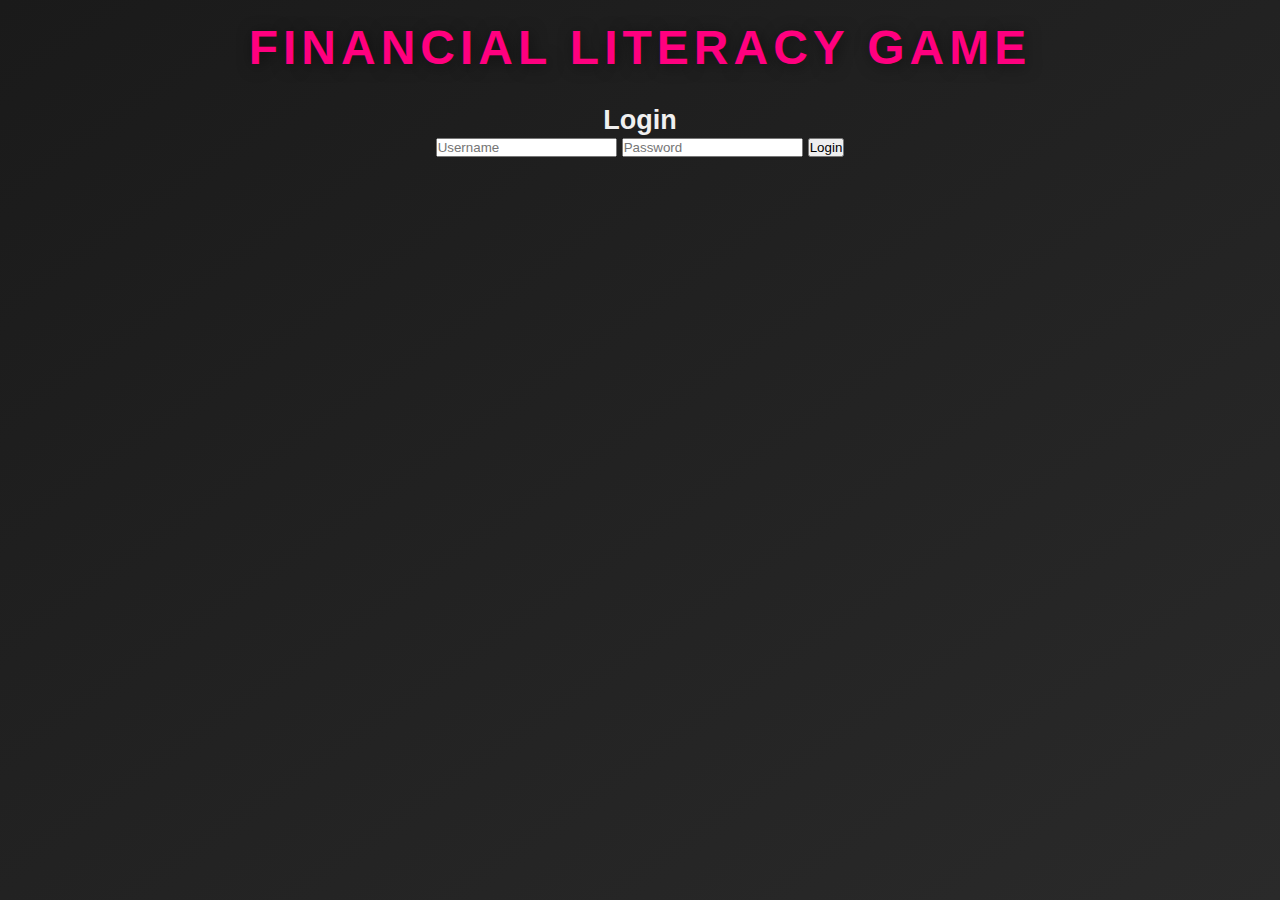
<file: login.html>
<html lang="en">
<head>
  <meta charset="UTF-8">
  <meta name="viewport" content="width=device-width, initial-scale=1.0">
  <link rel="stylesheet" href="style.css">
  <title>Login</title>
</head>
<body>
  <h1>Financial Literacy Game</h1>
  <div class="form-container">
    <h2>Login</h2>
    <form id="loginForm">
      <input type="text" id="username" placeholder="Username" required>
      <input type="password" id="password" placeholder="Password" required>
      <button type="submit">Login</button>
    </form>
  </div>
  <script src="login.js"></script>
</body>
</html>
</file>
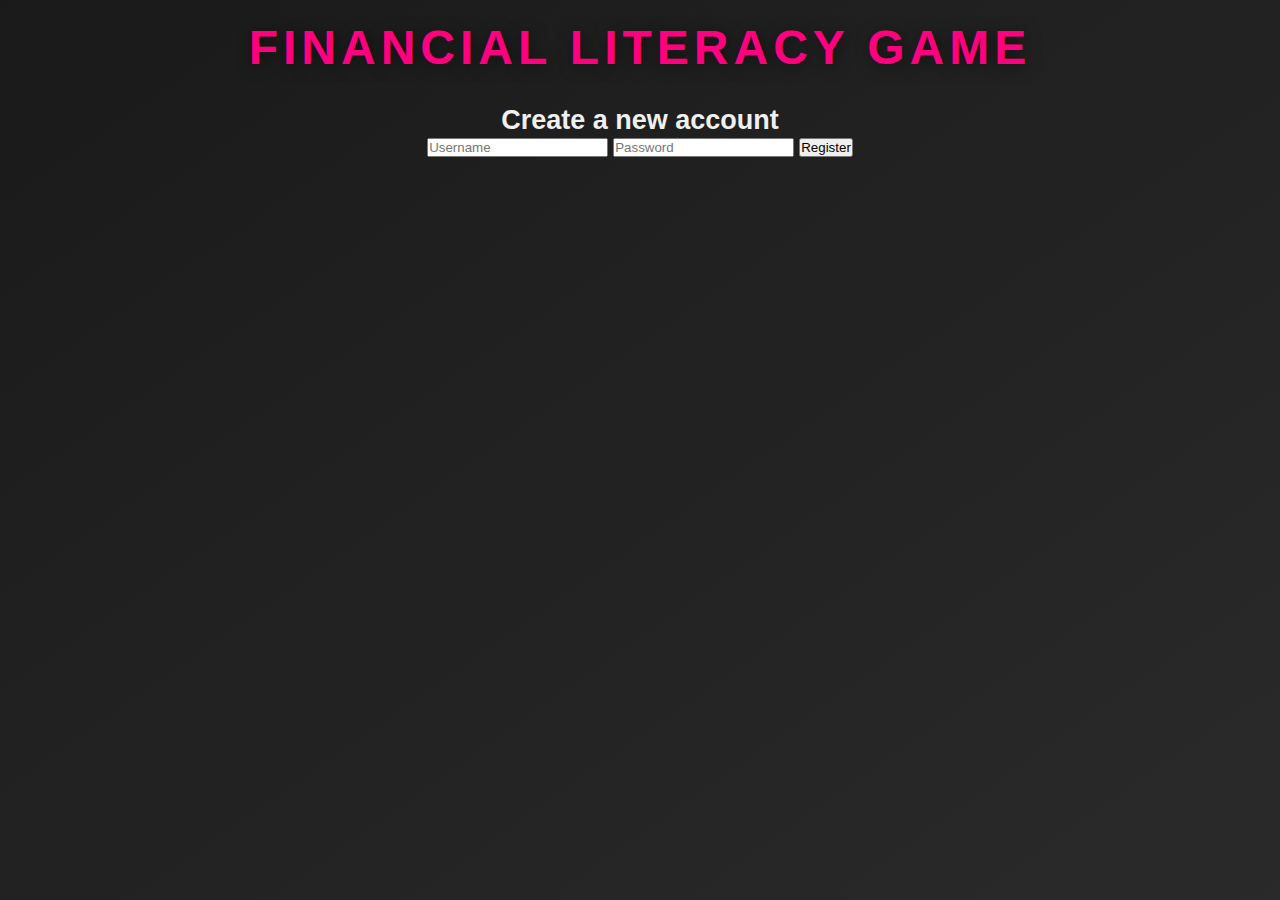
<file: register.html>
<html lang="en">
<head>
  <meta charset="UTF-8">
  <meta name="viewport" content="width=device-width, initial-scale=1.0">
  <link rel="stylesheet" href="style.css">
  <title>Create Account</title>
</head>
<body>
  <h1>Financial Literacy Game</h1>
  <div class="form-container">
    <h2>Create a new account</h2>
    <form id="registerForm">
      <input type="text" id="username" placeholder="Username" required>
      <input type="password" id="password" placeholder="Password" required>
      <button type="submit">Register</button>
    </form>
  </div>
  <script src="register.js"></script>
</body>
</html>
</file>
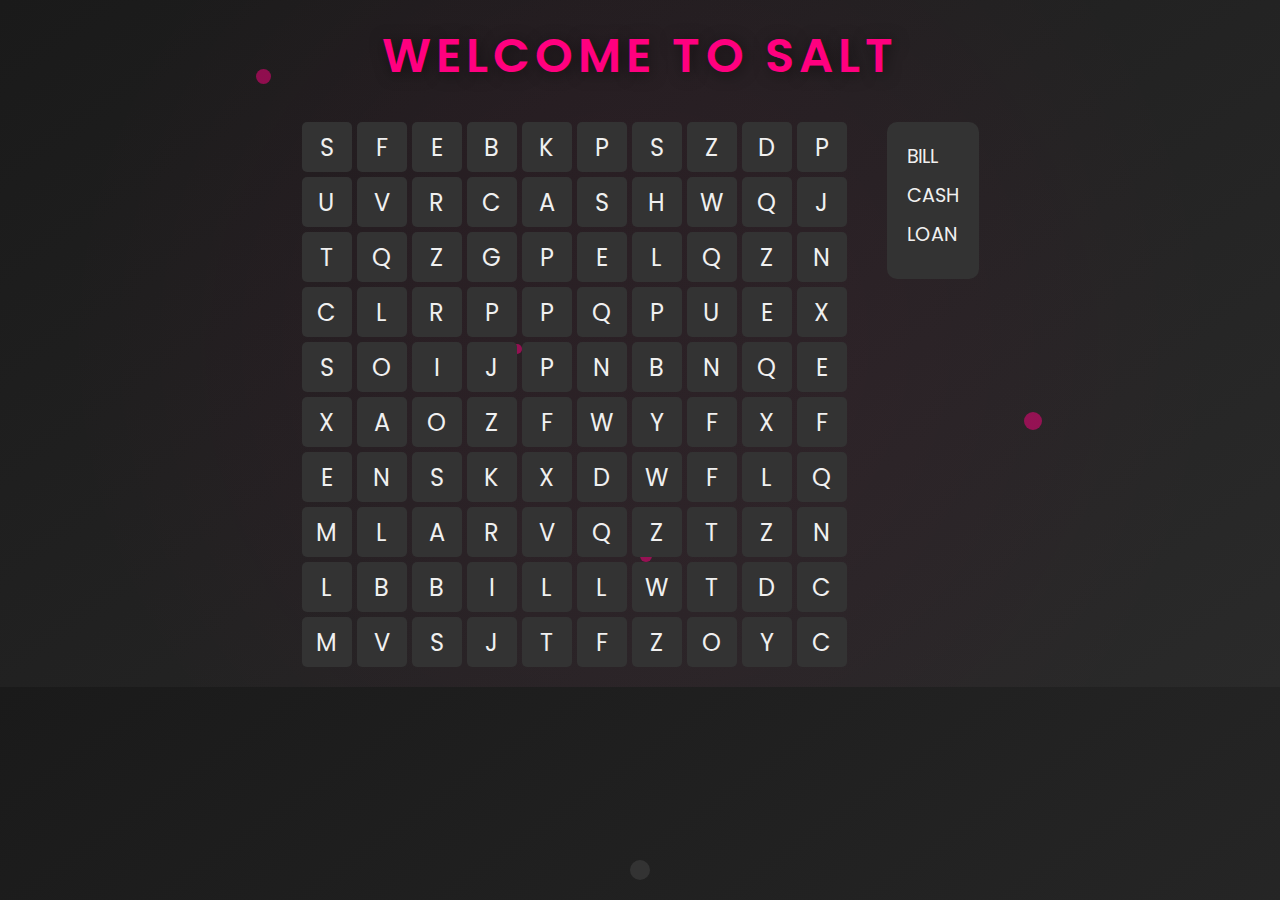
<file: wordsearch.html>
<!DOCTYPE html>
<html lang="en">
<head>
  <meta charset="UTF-8">
  <meta name="viewport" content="width=device-width, initial-scale=1.0">
  <title>Word Search</title>
  <link href="https://fonts.googleapis.com/css2?family=Poppins:wght@300;400;600&display=swap" rel="stylesheet">
  <style>
    * {
      margin: 0;
      padding: 0;
      box-sizing: border-box;
    }

    body {
      font-family: 'Poppins', sans-serif;
      background: linear-gradient(145deg, #1a1a1a, #2a2a2a);
      color: #f0f0f0;
      text-align: center;
      padding-top: 20px;
      font-size: 18px;
      position: relative;
      overflow: hidden;
    }

    .background-shape {
      position: absolute;
      width: 100%;
      height: 100%;
      background: radial-gradient(circle, rgba(255, 0, 127, 0.2) 30%, transparent 80%);
      opacity: 0.2;
      z-index: -1;
      top: 0;
      left: 0;
    }

    .particles {
      position: absolute;
      width: 100%;
      height: 100%;
      z-index: -1;
      top: 0;
      left: 0;
    }

    .particle {
      position: absolute;
      background: rgba(255, 0, 127, 0.5);
      border-radius: 50%;
      animation: moveParticles 10s linear infinite;
    }

    @keyframes moveParticles {
      0% {
        transform: translate(0, 0);
      }
      100% {
        transform: translate(500px, 500px);
      }
    }

    h1 {
      font-size: 3rem;
      font-weight: 600;
      color: #ff007f;
      text-transform: uppercase;
      margin-bottom: 30px;
      letter-spacing: 5px;
      text-shadow: 2px 2px 15px rgba(0, 0, 0, 0.5);
    }

    .game-container {
      display: flex;
      justify-content: center;
      align-items: flex-start;
      gap: 40px;
      margin-top: 30px;
      flex-wrap: wrap;
      max-width: 1000px;
      margin: 0 auto;
    }
    
    .grid-container {
      display: grid;
      grid-template-columns: repeat(10, 50px);
      grid-template-rows: repeat(10, 50px);
      gap: 5px;
      justify-content: center;
      margin-bottom: 20px;
    }

    .cell {
      width: 50px;
      height: 50px;
      background-color: #333;
      display: flex;
      align-items: center;
      justify-content: center;
      font-size: 1.5rem;
      border-radius: 5px;
      cursor: pointer;
      transition: background-color 0.3s ease, transform 0.2s ease;
    }

    .cell:hover {
      background-color: #ff007f;
      transform: scale(1.1);
    }

    .cell.selected {
      background-color: #5c0f5c;
      color: white;
    }

    .word-list {
      display: flex;
      flex-direction: column;
      align-items: flex-start;
      max-width: 350px;
      padding: 20px;
      background-color: #333;
      border-radius: 10px;
    }

    .word {
      margin-bottom: 10px;
      color: #f0f0f0;
      font-size: 1.2rem;
      cursor: pointer;
      transition: color 0.3s ease;
    }

    .word:hover {
      color: #ff007f;
    }

    .word.selected {
      color: #ff007f;
      font-weight: 600;
    }

    #word-definition {
  color: #ff007f;
  margin-top: 20px;
  font-size: 1.1rem;
  text-align: left;
  max-width: 300px;
  padding: 10px;
  background-color: #333;
  border-radius: 10px;
  position: fixed;  
  bottom: 20px;     
  left: 50%;        
  transform: translateX(-50%);
  display: inline-block;
  z-index: 10;
}


    #word-definition span {
      font-weight: 600;
    }

    #congratulations {
      display: none;
      font-size: 2rem;
      margin-top: 50px;
      color: #ff007f;
    }

    #crypto-button {
      display: none;
      background-color: #ff007f;
      color: white;
      padding: 20px 40px;
      border: none;
      font-size: 1.5rem;
      cursor: pointer;
      border-radius: 10px;
      transition: background-color 0.3s ease;
      margin-top: 30px;
    }

    #crypto-button:hover {
      background-color: #e60073;
    }
  </style>
</head>
<body>

  <div class="background-shape"></div>

  <div class="particles">
    <div class="particle" style="top: 10%; left: 20%; width: 15px; height: 15px;"></div>
    <div class="particle" style="top: 50%; left: 40%; width: 10px; height: 10px;"></div>
    <div class="particle" style="top: 30%; left: 70%; width: 20px; height: 20px;"></div>
    <div class="particle" style="top: 80%; left: 50%; width: 12px; height: 12px;"></div>
    <div class="particle" style="top: 60%; left: 80%; width: 18px; height: 18px;"></div>
  </div>

  <div class="container">
    <h1>Welcome to Salt</h1>
    <div id="game-container" class="game-container">
      <div id="game-grid" class="grid-container"></div>
      <div id="word-list" class="word-list"></div>
      <div id="word-definition" class="word-definition"></div>
    </div>
    <div id="congratulations">Congratulations! You've completed the game!</div>
    <button id="crypto-button" onclick="goToCrypto()">Go mine salt_crypto!</button>
  </div>

  <script>
    const wordSearchData = [
      { 
        words: ['BILL', 'CASH', 'LOAN'], 
        definitions: {
          'BILL': 'A statement of money owed for goods or services.',
          'CASH': 'Money in the form of coins or paper notes.',
          'LOAN': 'Money that is borrowed and expected to be paid back with interest.'
        }
      },
      { 
        words: ['BUDGET', 'ASSET', 'LIABILITY'], 
        definitions: {
          'BUDGET': 'An estimate of income and expenditure for a set period.',
          'ASSET': 'An item of value owned by an individual or company.',
          'LIABILITY': 'A company’s financial debts or obligations.'
        }
      },
      { 
        words: ['EQUITY', 'INTEREST', 'INCOME'], 
        definitions: {
          'EQUITY': 'The value of shares issued by a company.',
          'INTEREST': 'Money paid regularly for the use of borrowed capital.',
          'INCOME': 'Money received, typically on a regular basis, for work or investment.'
        }
      },
      { 
        words: ['MORTGAGE', 'STOCK', 'CREDIT'], 
        definitions: {
          'MORTGAGE': 'A legal agreement by which a bank lends money to a home buyer.',
          'STOCK': 'The goods or merchandise kept on the premises of a business.',
          'CREDIT': 'The ability of a customer to obtain goods or services before payment.'
        }
      },
      { 
        words: ['DIVIDEND', 'RENTAL', 'FISCAL'], 
        definitions: {
          'DIVIDEND': 'A sum of money paid regularly by a company to its shareholders.',
          'RENTAL': 'The payment made for the use of property or land.',
          'FISCAL': 'Relating to government revenue, especially taxes.'
        }
      }
    ];

    let selectedCells = [];
    let currentLevel = 0;

    function startLevel(level) {
      currentLevel = level;
      selectedCells = [];
      document.getElementById('game-grid').innerHTML = '';
      document.getElementById('word-list').innerHTML = '';
      document.getElementById('word-definition').innerHTML = '';

      createWordSearch(level);
    }

    function createWordSearch(level) {
      const grid = generateGrid(wordSearchData[level - 1].words);
      const gridContainer = document.getElementById('game-grid');
      const wordListContainer = document.getElementById('word-list');

      wordSearchData[level - 1].words.forEach(word => {
        const wordElement = document.createElement('div');
        wordElement.textContent = word;
        wordElement.classList.add('word');
        wordElement.dataset.word = word;
        wordElement.addEventListener('click', function() {
          selectWord(word);
        });
        wordListContainer.appendChild(wordElement);
      });

      grid.forEach((row, rowIndex) => {
        row.forEach((cell, colIndex) => {
          const cellElement = document.createElement('div');
          cellElement.classList.add('cell');
          cellElement.textContent = cell;
          cellElement.dataset.row = rowIndex;
          cellElement.dataset.col = colIndex;
          cellElement.addEventListener('click', handleCellClick);
          gridContainer.appendChild(cellElement);
        });
      });

      checkLevelCompletion(level);
    }

    function generateGrid(words) {
      const grid = Array.from({ length: 10 }, () => Array(10).fill(''));
      words.forEach(word => {
        let placed = false;
        while (!placed) {
          const direction = Math.random() > 0.5 ? 'H' : 'V';
          const row = Math.floor(Math.random() * 10);
          const col = Math.floor(Math.random() * 10);

          if (direction === 'H' && col + word.length <= 10) {
            let canPlace = true;
            for (let i = 0; i < word.length; i++) {
              if (grid[row][col + i] !== '') {
                canPlace = false;
                break;
              }
            }
            if (canPlace) {
              for (let i = 0; i < word.length; i++) {
                grid[row][col + i] = word[i];
              }
              placed = true;
            }
          }

          if (direction === 'V' && row + word.length <= 10) {
            let canPlace = true;
            for (let i = 0; i < word.length; i++) {
              if (grid[row + i][col] !== '') {
                canPlace = false;
                break;
              }
            }
            if (canPlace) {
              for (let i = 0; i < word.length; i++) {
                grid[row + i][col] = word[i];
              }
              placed = true;
            }
          }
        }
      });

      for (let row = 0; row < 10; row++) {
        for (let col = 0; col < 10; col++) {
          if (grid[row][col] === '') {
            grid[row][col] = String.fromCharCode(Math.floor(Math.random() * 26) + 65);
          }
        }
      }

      return grid;
    }

    function handleCellClick(event) {
      const cell = event.target;
      const row = parseInt(cell.dataset.row);
      const col = parseInt(cell.dataset.col);
      const selected = cell.classList.contains('selected');
      
      if (selected) {
        cell.classList.remove('selected');
        selectedCells = selectedCells.filter(sel => sel.row !== row || sel.col !== col);
      } else {
        cell.classList.add('selected');
        selectedCells.push({ row, col });
      }

      if (selectedCells.length === 2) {
        checkWord(selectedCells);
        selectedCells = [];
      }
    }

    function selectWord(word) {
      const wordElements = document.querySelectorAll('.word');
      wordElements.forEach(wordElement => {
        if (wordElement.dataset.word === word) {
          wordElement.classList.add('selected');
        }
      });
      showWordDefinition(word);
    }

    function showWordDefinition(word) {
      const definition = wordSearchData[currentLevel - 1].definitions[word];
      document.getElementById('word-definition').textContent = definition;
    }

    function checkWord(selectedCells) {
      const row1 = selectedCells[0].row;
      const col1 = selectedCells[0].col;
      const row2 = selectedCells[1].row;
      const col2 = selectedCells[1].col;

      const selectedWord = getSelectedWord(row1, col1, row2, col2);

      if (selectedWord) {
        markWordAsFound(selectedWord);
        checkLevelCompletion(currentLevel);
      }
    }

    function getSelectedWord(row1, col1, row2, col2) {
      let word = '';
      const direction = row1 === row2 ? 'H' : 'V';

      if (direction === 'H') {
        for (let i = Math.min(col1, col2); i <= Math.max(col1, col2); i++) {
          word += document.querySelector(`[data-row="${row1}"][data-col="${i}"]`).textContent;
        }
      } else if (direction === 'V') {
        for (let i = Math.min(row1, row2); i <= Math.max(row1, row2); i++) {
          word += document.querySelector(`[data-row="${i}"][data-col="${col1}"]`).textContent;
        }
      }

      return word;
    }

    function markWordAsFound(word) {
      const wordElements = document.querySelectorAll('.word');
      wordElements.forEach(wordElement => {
        if (wordElement.dataset.word === word) {
          wordElement.classList.add('selected');
        }
      });
    }

    function checkLevelCompletion(level) {
      const allWordsFound = wordSearchData[level - 1].words.every(word => {
        return document.querySelector(`.word[data-word="${word}"]`).classList.contains('selected');
      });

      if (allWordsFound) {
        document.getElementById('congratulations').style.display = 'block';
        document.getElementById('crypto-button').style.display = 'block';
      }
    }

    function goToCrypto() {
      alert('Go mine some salt!');
    }

    startLevel(1);
  </script>
</body>
</html>
</file>
<file: style.css>
* {
    margin: 0;
    padding: 0;
    box-sizing: border-box;
  }
  
  body {
    font-family: 'Poppins', sans-serif;
    background: linear-gradient(145deg, #1a1a1a, #2a2a2a);
    color: #f0f0f0;
    text-align: center;
    padding-top: 20px;
    font-size: 18px;
    position: relative;
    overflow: hidden;
  }
  
  .background-shape {
    position: absolute;
    width: 100%;
    height: 100%;
    background: radial-gradient(circle, rgba(255, 0, 127, 0.2) 30%, transparent 80%);
    opacity: 0.2;
    z-index: -1;
    top: 0;
    left: 0;
  }
  
  .particles {
    position: absolute;
    width: 100%;
    height: 100%;
    z-index: -1;
    top: 0;
    left: 0;
  }
  
  .particle {
    position: absolute;
    background: rgba(255, 0, 127, 0.5);
    border-radius: 50%;
    animation: moveParticles 10s linear infinite;
  }
  
  @keyframes moveParticles {
    0% {
      transform: translate(0, 0);
    }
    100% {
      transform: translate(500px, 500px);
    }
  }
  
  h1 {
    font-size: 3rem;
    font-weight: 600;
    color: #ff007f;
    text-transform: uppercase;
    margin-bottom: 30px;
    letter-spacing: 5px;
    text-shadow: 2px 2px 15px rgba(0, 0, 0, 0.5);
  }
  
  .game-container {
    display: flex;
    justify-content: center;
    align-items: flex-start;
    gap: 30px;
    margin-top: 20px;
  }
  
  .grid-container {
    display: grid;
    grid-template-columns: repeat(10, 50px);
    grid-template-rows: repeat(10, 50px);
    gap: 5px;
    justify-content: center;
    margin-bottom: 20px;
  }
  
  .cell {
    width: 50px;
    height: 50px;
    background-color: #333;
    display: flex;
    align-items: center;
    justify-content: center;
    font-size: 1.5rem;
    border-radius: 5px;
    cursor: pointer;
    transition: background-color 0.3s ease, transform 0.2s ease;
  }
  
  .cell:hover {
    background-color: #ff007f;
    transform: scale(1.1);
  }
  
  .cell.selected {
    background-color: #5c0f5c;
    color: white;
  }
  
  .word-list {
    display: flex;
    flex-direction: column;
    align-items: flex-start;
    max-width: 300px;
    padding: 20px;
    background-color: #333;
    border-radius: 10px;
  }
  
  .word {
    margin-bottom: 10px;
    color: #f0f0f0;
    font-size: 1.2rem;
  }
  
  .word.selected {
    color: #ff007f;
    font-weight: 600;
  }
  
  #word-definition {
    color: #ff007f;
    font-size: 1.1rem;
    text-align: left;
    max-width: 300px;
    padding: 10px;
    background-color: #333;
    border-radius: 10px;
    position: fixed;
    bottom: 20px;
    left: 50%;
    transform: translateX(-50%);
    display: inline-block;
    z-index: 10;
  }
  
  #congratulations {
    display: none;
    font-size: 2rem;
    margin-top: 50px;
    color: #ff007f;
  }
  
  #crypto-button {
    display: none;
    background-color: #ff007f;
    color: white;
    padding: 20px 40px;
    border: none;
    font-size: 1.5rem;
    cursor: pointer;
    border-radius: 10px;
    transition: background-color 0.3s ease;
    margin-top: 30px;
  }
  
  #crypto-button:hover {
    background-color: #e60073;
  }
</file>
